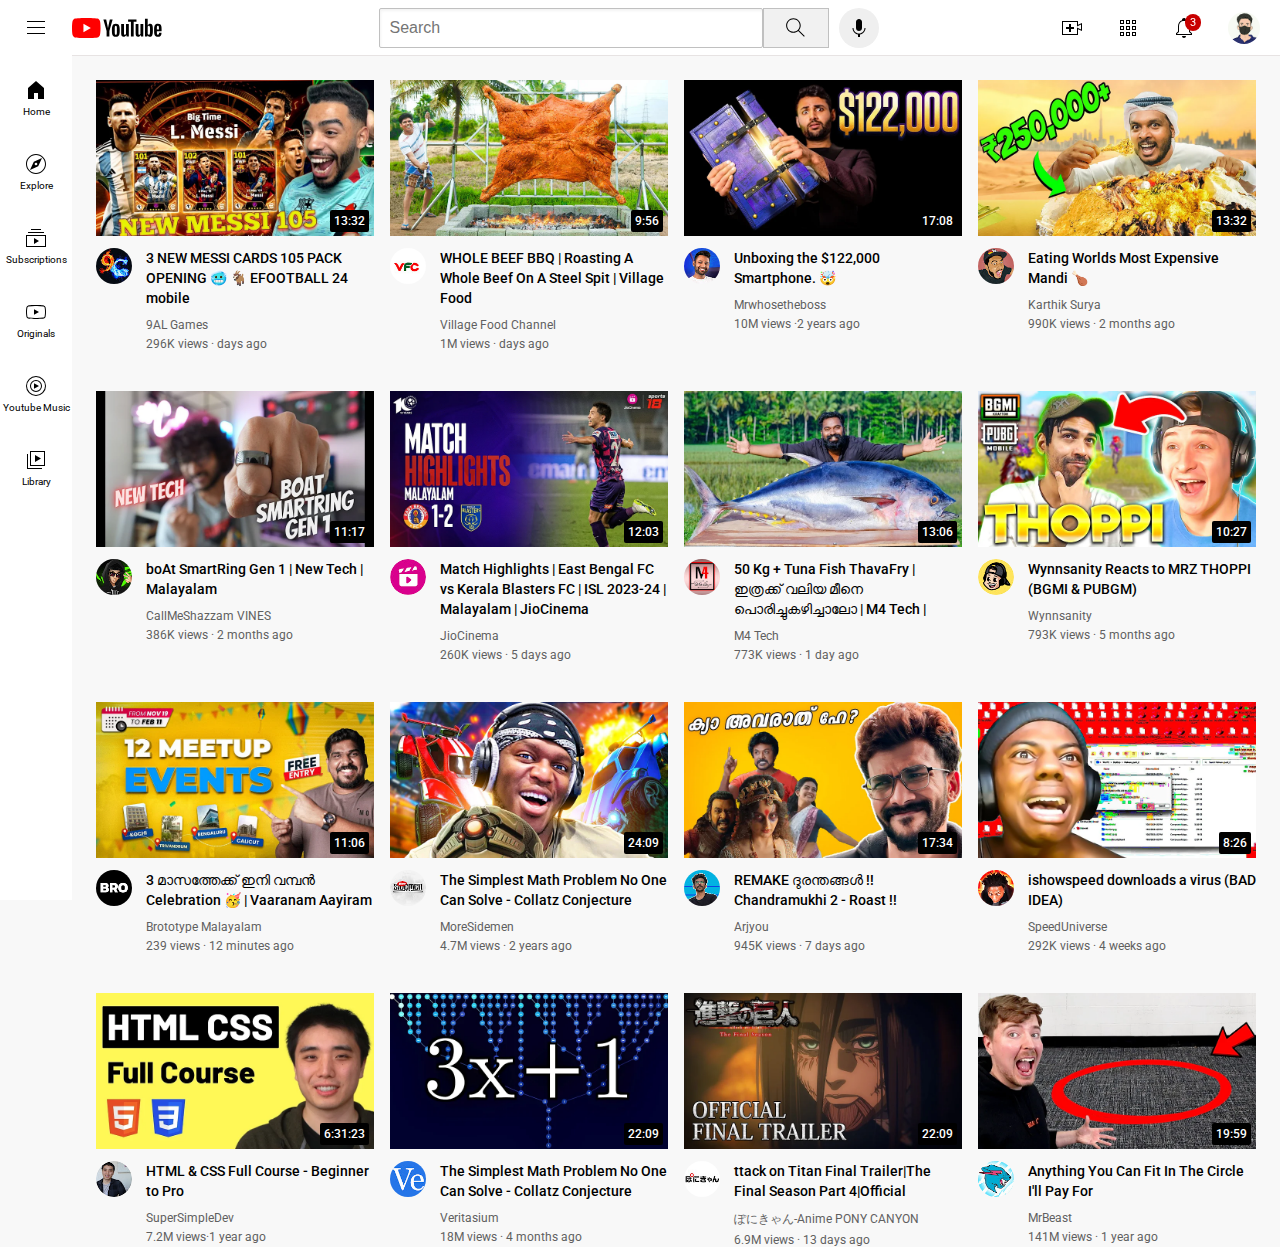
<file: index.html>
<!DOCTYPE html>
<html lang="en">
<head>
    <meta charset="UTF-8">
    <meta name="viewport" content="width=device-width, initial-scale=1.0">
    <title>YouTube.com clone</title>
    <link rel="stylesheet" href="style.css">
    <link rel="preconnect" href="https://fonts.googleapis.com">
<link rel="preconnect" href="https://fonts.gstatic.com" crossorigin>
<link href="https://fonts.googleapis.com/css2?family=Roboto:wght@400;500;700&display=swap" rel="stylesheet">
</head>
<body>
    <div class="header">
        <div class="left-section">
            <img class="hamburger-menu" src="thumbnails/hamburger-menu.svg">
            <img class="youtube-logo"src="thumbnails/youtube-logo.svg">
        </div>
        <div class="middile-section"> 
            <input class="search" type="text" placeholder="Search">
             <button class="search-button">
                     <img class="search-icon" src="thumbnails/search.svg">
                     <div class="tooltip">Search</div>
            </button>
            
            <button class="voice-button">
                <img class="voice-icon" src="thumbnails/voice-search-icon.svg">
                <div class="tooltip">Search with your voice</div>
            </button>
        </div>
        <div class="right-section">
            <div class="upload-icon-container">
                <img class="upload-icon" src="thumbnails/upload.svg">
                <div class="tooltip">Create</div>
            </div>
               <div class="youtube-app-icon-contanier">
                <img class="youtube-app-icon" src="thumbnails/youtube-apps.svg">
                <div class="tooltip">Youtube apps</div>
               </div>
               
                <div class="notification-icon-container">
                    <img class="notification-icon" src="thumbnails/notifications.svg">
                    <div class="notification-count">3</div>
                    <div class="tooltip">Notifications</div>
                </div>
                
               
           
            


            <img class="profile-icon" src="thumbnails/channels4_profile.jpg">
        </div>
        
    </div>
    <div class="sidebar">
        <div class="sidebar-link">
             <img src="thumbnails/home.svg">
             <div>Home</div>
        </div>
        <div class="sidebar-link">
            <img src="thumbnails/explore.svg">
            <div>Explore</div>
        </div>
        <div class="sidebar-link">
            <img src="thumbnails/subscriptions.svg">
            <div>Subscriptions</div>
        </div>
        <div class="sidebar-link">
            <img src="thumbnails/originals.svg">
            <div>Originals</div>
        </div>
        <div class="sidebar-link">
            <img src="thumbnails/youtube-music.svg">
            <div>Youtube Music</div>
        </div>
        <div class="sidebar-link">
            <img src="thumbnails/library.svg">
            <div>Library</div>
        </div>
    </div>
    
    <div class="video-grid">
        <div class="video-preview">
            <div class="thumbnail-row" >
                <img class="thumbnail1"src="thumbnails/9al.webp">
                <div class="video-time">13:32</div>
        
            </div>
            
            <div class="video-info-grid">
                <div class="channel-1">
                    <img class="profile" src="thumbnails/9allogo.jpg">
                </div>
                  <div class="video-info">
        
                      <p class="title-main">
                        3 NEW MESSI CARDS 105 PACK OPENING 	&#x1F976; &#x1F410; EFOOTBALL 24 mobile
                    </p>
                     <p class="author">
                        9AL Games
                      </p>
                      <p class="video-stats">
                    296K views &#183; days ago
                    </p>
                  </div>
                
                
            </div>
            
                
            
           
            
        </div>
        <div class="video-preview">
            <div class="thumbnail-row" >
                <img class="thumbnail1"src="thumbnails/village.webp">
                <div class="video-time">9:56</div>
        
            </div>
            
            <div class="video-info-grid">
                <div class="channel-1">
                    <img class="profile" src="thumbnails/village.jpg">
                </div>
                  <div class="video-info">
        
                      <p class="title-main">
                        WHOLE BEEF BBQ | Roasting A Whole Beef On A Steel Spit | Village Food
                    </p>
                     <p class="author">
                        Village Food Channel
                      </p>
                      <p class="video-stats">
                        1M views &#183; days ago
                    </p>
                  </div>
                
                
            </div>
            
                
            
           
            
        </div>
        <div class="video-preview">
            <div class="thumbnail-row" >
                <img class="thumbnail1"src="thumbnails/mrwhose.webp">
                <div class="video-time">17:08</div>
        
            </div>
            
            <div class="video-info-grid">
                <div class="channel-1">
                    <img class="profile" src="thumbnails/mrwhose.jpg">
                </div>
                  <div class="video-info">
        
                      <p class="title-main">
                        Unboxing the $122,000 Smartphone.  &#x1F92F;
                    </p>
                     <p class="author">
                        Mrwhosetheboss

                      </p>
                      <p class="video-stats">
                        10M views &#183;2 years ago 
                    </p>
                  </div>
                
                
            </div>
            
                
            
           
            
        </div>
        <div class="video-preview">
            <div class="thumbnail-row" >
                <img class="thumbnail1"src="thumbnails/karthik.webp">
                <div class="video-time">13:32</div>
        
            </div>
            
            <div class="video-info-grid">
                <div class="channel-1">
                    <img class="profile" src="thumbnails/karthik.jpg">
                </div>
                  <div class="video-info">
        
                      <p class="title-main">
                    
                        Eating Worlds Most Expensive Mandi 🍗
                    </p>
                     <p class="author">
                        Karthik Surya
                      </p>
                      <p class="video-stats">
                        990K views &#183; 2 months ago  
                    </p>
                  </div>
                
                
            </div>
            
                
            
           
            
        </div>
        <div class="video-preview">
            <div class="thumbnail-row" >
                <img class="thumbnail1"src="thumbnails/callme.webp">
                <div class="video-time">11:17</div>
        
            </div>
            
            <div class="video-info-grid">
                <div class="channel-1">
                    <img class="profile" src="thumbnails/callme.jpg">
                </div>
                  <div class="video-info">
        
                      <p class="title-main">
                        boAt SmartRing Gen 1 | New Tech | Malayalam
                      
                    </p>
                     <p class="author">
                        CallMeShazzam VINES

                      </p>
                      <p class="video-stats">
                        386K views &#183; 2 months ago 
                    </p>
                  </div>
                
                
            </div>
            
                
            
           
            
        </div>
        <div class="video-preview">
            <div class="thumbnail-row" >
                <img class="thumbnail1"src="thumbnails/isl.webp">
                <div class="video-time">12:03</div>
        
            </div>
            
            <div class="video-info-grid">
                <div class="channel-1">
                    <img class="profile" src="thumbnails/isl.jpg">
                </div>
                  <div class="video-info">
        
                      <p class="title-main">
                    
                        Match Highlights | East Bengal FC vs Kerala Blasters FC | ISL 2023-24 | Malayalam | JioCinema
                    </p>
                     <p class="author">
                        JioCinema
                      </p>
                      <p class="video-stats">
                        260K views  &#183; 5 days ago
                    </p>
                  </div>
                
                
            </div>
            
                
            
           
            
        </div>
        <div class="video-preview">
            <div class="thumbnail-row" >
                <img class="thumbnail1"src="thumbnails/m4.webp">
                <div class="video-time">13:06</div>
        
            </div>
            
            <div class="video-info-grid">
                <div class="channel-1">
                    <img class="profile" src="thumbnails/m4.jpg">
                </div>
                  <div class="video-info">
        
                      <p class="title-main">
                    
                        50 Kg + Tuna Fish ThavaFry | ഇത്രക്ക് വലിയ മീനെ പൊരിച്ചുകഴിച്ചാലോ | M4 Tech |
                    </p>
                     <p class="author">
                        M4 Tech
                      </p>
                      <p class="video-stats">
                        773K views &#183; 1 day ago  
                    </p>
                  </div>
                
                
            </div>
            
                
            
           
            
        </div>
        <div class="video-preview">
            <div class="thumbnail-row" >
                <img class="thumbnail1"src="thumbnails/wyn.webp">
                <div class="video-time">10:27</div>
        
            </div>
            
            <div class="video-info-grid">
                <div class="channel-1">
                    <img class="profile" src="thumbnails/wyn.jpg">
                </div>
                  <div class="video-info">
        
                      <p class="title-main">
                    
                        Wynnsanity Reacts to MRZ THOPPI (BGMI & PUBGM)
                    </p>
                     <p class="author">
                        Wynnsanity

                      </p>
                      <p class="video-stats">
                        793K views &#183; 5 months ago
                    </p>
                  </div>
                
                
            </div>
            
                
            
           
            
        </div>
        <div class="video-preview">
            <div class="thumbnail-row" >
                <img class="thumbnail1"src="thumbnails/bro.webp">
                <div class="video-time">11:06</div>
        
            </div>
            
            <div class="video-info-grid">
                <div class="channel-1">
                    <img class="profile" src="thumbnails/bro.jpg">
                </div>
                  <div class="video-info">
        
                      <p class="title-main">
                        3 മാസത്തേക്ക് ഇനി വമ്പൻ Celebration &#x1F973; | Vaaranam Aayiram
                       
                    </p>
                     <p class="author">
                        Brototype Malayalam
                      </p>
                      <p class="video-stats">
                        239 views &#183; 12 minutes ago 
                    </p>
                  </div>
                
                
            </div>
            
                
            
           
            
        </div>
        <div class="video-preview">
            <div class="thumbnail-row" >
                <img class="thumbnail1"src="thumbnails/side.webp">
                <div class="video-time">24:09</div>
        
            </div>
            
            <div class="video-info-grid">
                <div class="channel-1">
                    <img class="profile" src="thumbnails/side.jpg">
                </div>
                  <div class="video-info">
        
                      <p class="title-main">
                    
                       The Simplest Math Problem No One Can Solve - Collatz Conjecture
                    </p>
                     <p class="author">
                        MoreSidemen

                      </p>
                      <p class="video-stats">
                        4.7M views &#183; 2 years ago 
                    </p>
                  </div>
                
                
            </div>
            
                
            
           
            
        </div>
        <div class="video-preview">
            <div class="thumbnail-row" >
                <img class="thumbnail1"src="thumbnails/arju.webp">
                <div class="video-time">17:34</div>
        
            </div>
            
            <div class="video-info-grid">
                <div class="channel-1">
                    <img class="profile" src="thumbnails/arju.jpg">
                </div>
                  <div class="video-info">
        
                      <p class="title-main">
                    
                        REMAKE ദുരന്തങ്ങൾ !! Chandramukhi 2 - Roast !!
                    </p>
                     <p class="author">
                        Arjyou
                      </p>
                      <p class="video-stats">
                        945K views &#183;  7 days ago 
                    </p>
                  </div>
                
                
            </div>
            
                
            
           
            
        </div>
        <div class="video-preview">
            <div class="thumbnail-row" >
                <img class="thumbnail1"src="thumbnails/speed.webp">
                <div class="video-time">8:26</div>
        
            </div>
            
            <div class="video-info-grid">
                <div class="channel-1">
                    <img class="profile" src="thumbnails/speed.jpg">
                </div>
                  <div class="video-info">
        
                      <p class="title-main">
                    
                        ishowspeed downloads a virus (BAD IDEA)
                    </p>
                     <p class="author">
                        SpeedUniverse

                      </p>
                      <p class="video-stats">
                        292K views &#183; 4 weeks ago 
                    </p>
                  </div>
                
                
            </div>
            
                
            
           
            
        </div>
        <div class="video-preview">
            <div class="thumbnail-row" >
                <img class="thumbnail1"src="thumbnails/html.webp">
                <div class="video-time">6:31:23</div>
        
            </div>
            
            <div class="video-info-grid">
                <div class="channel-1">
                    <img class="profile" src="thumbnails/html.jpg">
                </div>
                  <div class="video-info">
        
                      <p class="title-main">
                        HTML & CSS Full Course - Beginner to Pro
                       
                    </p>
                     <p class="author">
                        SuperSimpleDev
                      </p>
                      <p class="video-stats">
                        7.2M views&#183;1 year ago
                    </p>
                  </div>
                
                
            </div>
            
                
            
           
            
        </div>
        <div class="video-preview">
            <div class="thumbnail-row" >
                <img class="thumbnail1"src="thumbnails/thumbnail-4.webp">
                <div class="video-time">22:09</div>
        
            </div>
            
            <div class="video-info-grid">
                <div class="channel-1">
                    <img class="profile" src="thumbnails/channel-4.jpeg">
                </div>
                  <div class="video-info">
        
                      <p class="title-main">
                    
                       The Simplest Math Problem No One Can Solve - Collatz Conjecture
                    </p>
                     <p class="author">
                        Veritasium
                      </p>
                      <p class="video-stats">
                        18M views &#183; 4 months ago
                    </p>
                  </div>
                
                
            </div>
            
                
            
           
            
        </div>
        <div class="video-preview">
            <div class="thumbnail-row" >
                <img class="thumbnail1"src="thumbnails/aot.webp">
                <div class="video-time">22:09</div>
        
            </div>
            
            <div class="video-info-grid">
                <div class="channel-1">
                    <img class="profile" src="thumbnails/aot.jpg">
                </div>
                  <div class="video-info">
        
                      <p class="title-main">
                    
                        ttack on Titan Final Trailer|The Final Season Part 4|Official
                    </p>
                     <p class="author">
                        ぽにきゃん-Anime PONY CANYON
                      </p>
                      <p class="video-stats">
                        6.9M views &#183; 13 days ago 
                    </p>
                  </div>
                
                
            </div>
            
                
            
           
            
        </div>
        <div class="video-preview">
            <div class="thumbnail-row" >
                <img class="thumbnail1"src="thumbnails/thumbnail-6.webp">
                <div class="video-time">19:59</div>
        
            </div>
            
            <div class="video-info-grid">
                <div class="channel-1">
                    <img class="profile" src="thumbnails/channel-6.jpeg">
                </div>
                  <div class="video-info">
        
                      <p class="title-main">
                        Anything You Can Fit In The Circle I&#39;ll Pay For
                    </p>
                     <p class="author">
                        MrBeast
                      </p>
                      <p class="video-stats">
                        141M views &#183; 1 year ago
                    </p>
                  </div>
                
                
            </div>
            
                
            
           
            
        </div>
    </div>
    

    
</body>
</html>
</file>
<file: style.css>
.thumbnail1{
    width: 100%;
}
.search{

    font-size: 20px;
    display: block;
    
}
.title-main{
    margin-top: 0;
    font-size: 14px;
    font-weight: 500;
    line-height: 20px;
    margin-bottom: 10px;
}


.video-info-grid{
    display: grid;
    grid-template-columns: 50px 1fr;
}

.profile{
    width: 36px;
    border-radius: 50px;
}
.thumbnail-row{
    margin-bottom: 8px;
    position: relative;

}
p{
    font-family:Roboto,arial;
    margin-top: 0;
    margin-bottom: 0;
}
.author,
.video-stats{
    font-size: 12px;
    color: rgb(96,96,96);
}
.author{
    margin-bottom: 5px;
}
.video-grid{
    display: grid;
    grid-template-columns: 1fr 1fr 1fr;
    column-gap: 16px;
    row-gap: 40px;
}
@media(max-width:750px){
    .video-grid{
        grid-template-columns: 1fr 1fr ;
    }
}
@media(min-width:751px) and (max-width:999px){
    .video-grid{
        grid-template-columns: 1fr 1fr 1fr ;
    }
}
@media(min-width:1000px){
    .video-grid{
     grid-template-columns: 1fr 1fr 1fr 1fr;
    }
}

body{
   margin: 0;
   padding-top: 80px;
   padding-left: 96px;
   padding-right: 24px;
   background-color: rgb(248, 248, 248);
}
.header{
    height: 55px;
    display: flex;
    flex-direction: row;
    justify-content: space-between;
    position: fixed;
    top: 0;
    left: 0;
    right: 0;
    z-index: 100;
    background-color: white;
    border-bottom-width: 1px;
    border-bottom-color: rgb(231, 227, 227);
    border-bottom-style: solid;
  
}
.left-section{
   
    
    display: flex;
    align-items: center;
    
}
.hamburger-menu{
    height: 24px;
    margin-left: 24px;
    margin-right: 24px;
}
.youtube-logo{
    height: 20px;
}
.middile-section{
    
    flex: 1;
    margin-left: 70px;
    margin-right:35px ;
    max-width: 500px;
    display: flex;
    align-items: center;
   
}
.search-button{
    width:66px ;
    height: 40px;
    background-color: rgb(241, 241, 241);
    border-style: solid;
    border-width: 1px;
    border-color:rgb(192,192,192) ;
    margin-left: -1;
    margin-right: 10px;
   
}
.search-button,
.voice-button,
.upload-icon-container,
.youtube-app-icon-contanier,
.notification-icon-container{
    display:flex ;
    justify-content: center;
    align-items: center;
    position: relative;
}
.search-button .tooltip,
.voice-button .tooltip,
.upload-icon-container .tooltip,
.youtube-app-icon-contanier .tooltip,
.notification-icon-container .tooltip{
    font-family: Roboto,Arial;
      position: absolute;
      background-color: gray;
      color: white;
      padding-top: 4px;
      padding-bottom: 4px;
      padding-right: 8px;
      padding-left: 8px;
      border-radius: 2px;
      font-size: 12px;
      bottom: -30px;
      opacity: 0;
      transition: opacity 0.15s;
      pointer-events:none ;
      white-space: nowrap;


}
.search-button:hover .tooltip,
.voice-button:hover .tooltip,
.upload-icon-container:hover .tooltip,
.youtube-app-icon-contanier:hover .tooltip,
.notification-icon-container:hover .tooltip{
    opacity: 1;

}
.voice-button{
    width: 40px;
    height: 40px;
    border-radius: 20px;
    border: none;
    border-color: rgb(248, 248, 248);
}
.search{
    flex: 1;
    height: 36px;
    padding-left: 10px;
    font-size: 16px;
    border-radius: 2px;
    border: 1px solid rgb(192,192,192);
    box-shadow: inset 1px 2px 3px rgba(0,0,0,0.05);
    width: 0;
}
.serach::placeholder{
    font-family: Roboto,Arial;
    font-size: 14px;
}
.search-icon{
    height: 25px;
    
}
.voice-icon{
    height: 24px;
    
}
.right-section{
    margin-right: 20px;
    width: 200px;
    display:flex ;
    align-items: center;
    justify-content: space-between;
    flex-shrink: 0;
}
.upload-icon{
    height: 24px;
}
.youtube-app-icon{
    height: 24px;

}
.notification-icon{
    height: 24px;

}
.notification-icon-container{
    position: relative;
   



}
.notification-count{
position: absolute;
top: -2px;
right: -5px;
background-color: rgb(200, 0, 0);
color: white;
font-family: Roboto,Arial;
font-size: 11px;
padding-left: 5px;
padding-right: 5px;
padding-top: 2px;
padding-bottom: 2px;
border-radius: 10px;
}
.profile-icon{
    height: 32px;
    border-radius: 16px;
}
.sidebar{
    position: fixed;
    left: 0;
    bottom: 0;
    top: 55px;
    background-color: white;
    width: 72px;
    z-index:200 ;
    padding-top: 5px;
    cursor: pointer;
    
}
.video-time{
    background-color: black;
    color: white;
    position: absolute;
    bottom: 8px;
    right: 5px;
    font-family: Roboto,Arial;
    font-size: 12px;
    font-weight: 500;
   padding: 4px;
    border-radius: 2px;
}
.sidebar-link{
   
    height: 74px;
    display: flex;
    justify-content: center;
    align-items: center;
    flex-direction:column ;
    

}
.sidebar-link:hover{
    background-color: rgb(235, 235, 235);
}
.sidebar-link img{
    height: 24px;
    margin-bottom: 4px;

}
.sidebar-link div{
    font-family: Roboto,Arial;
    font-size: 10px;
}
</file>
